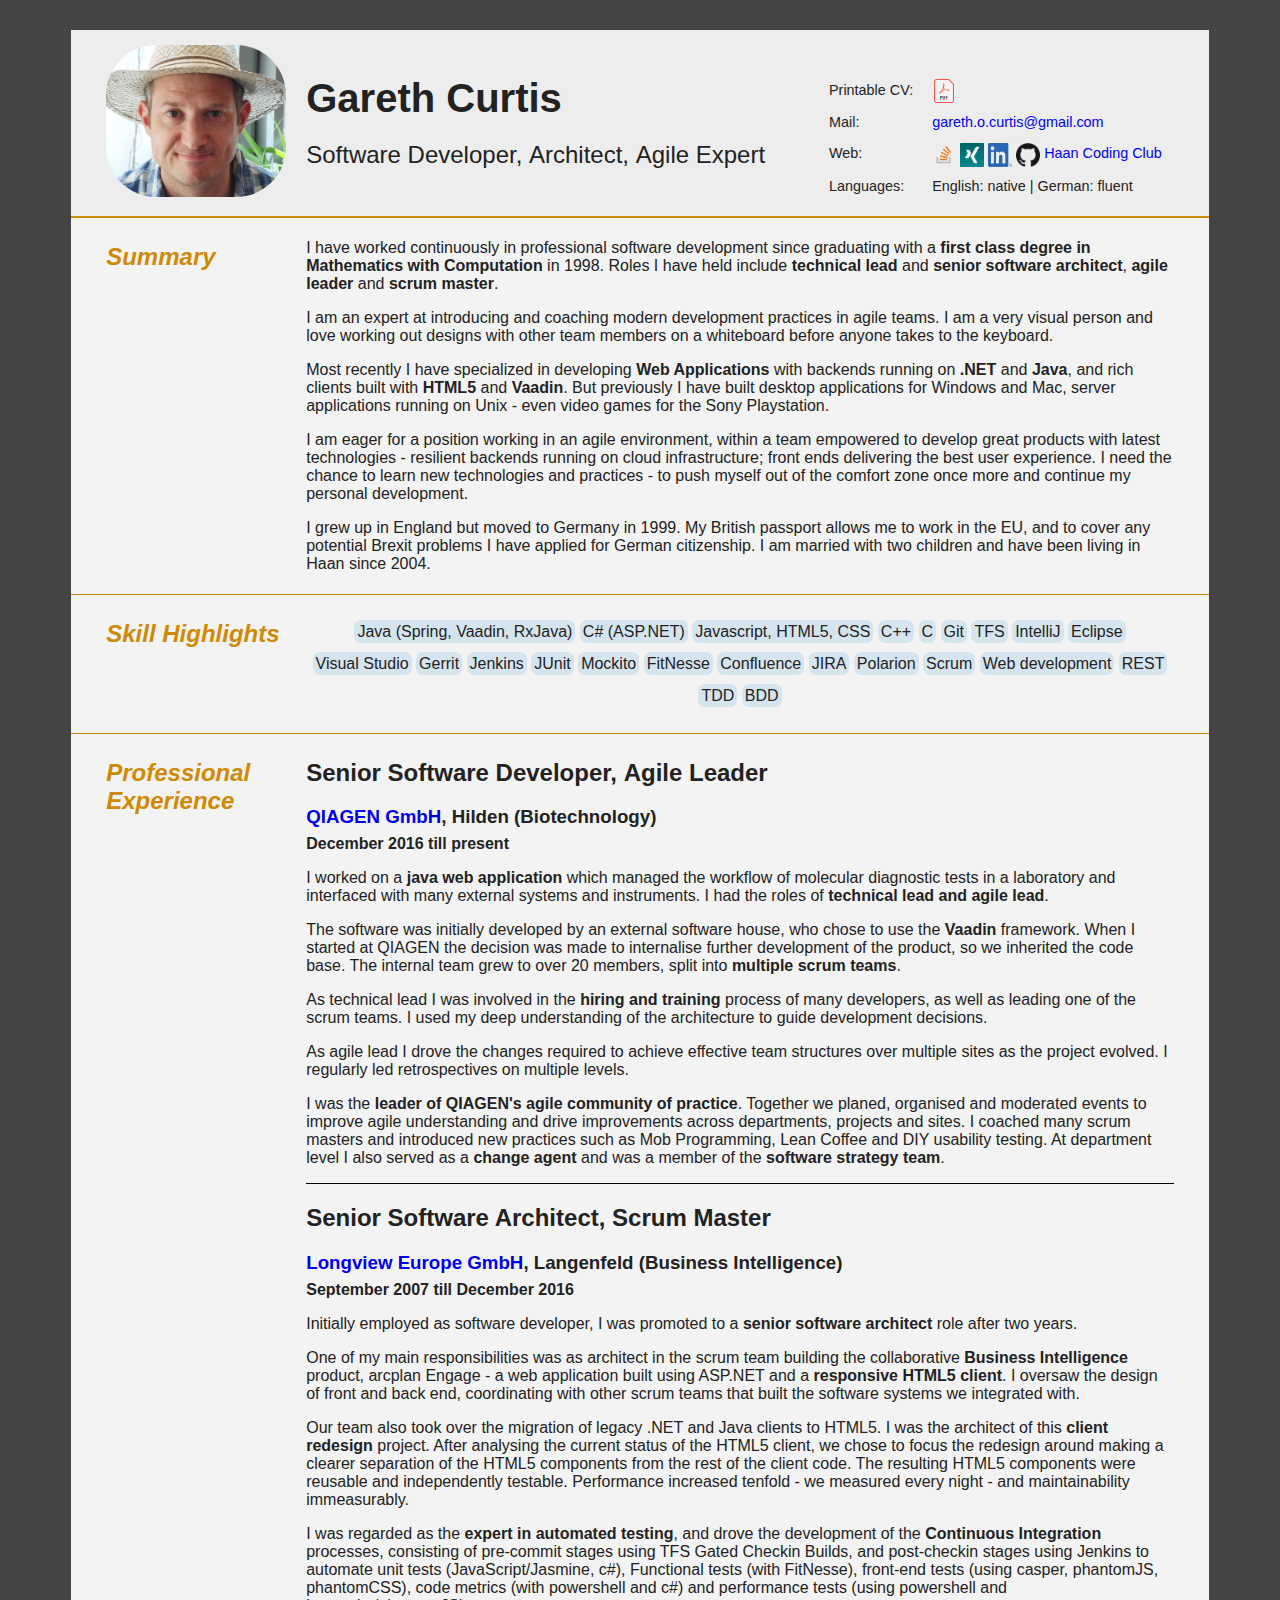
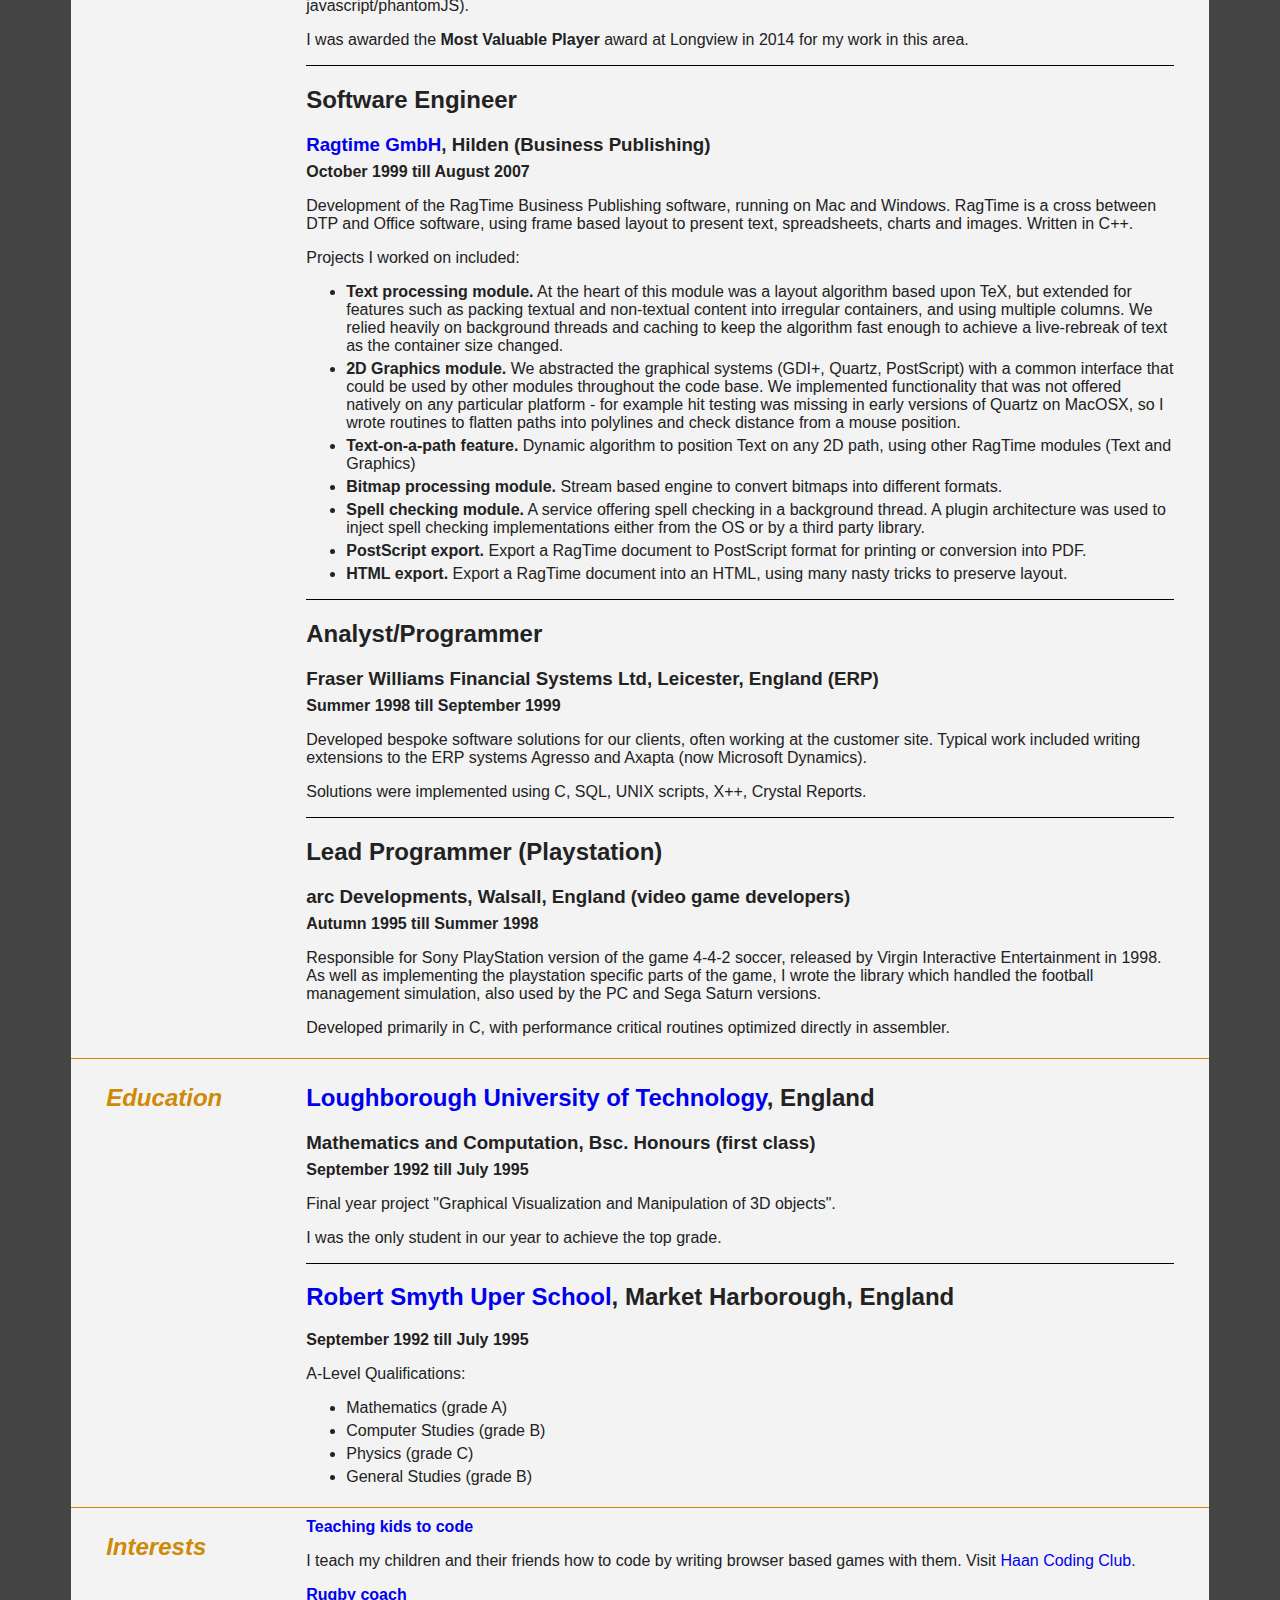
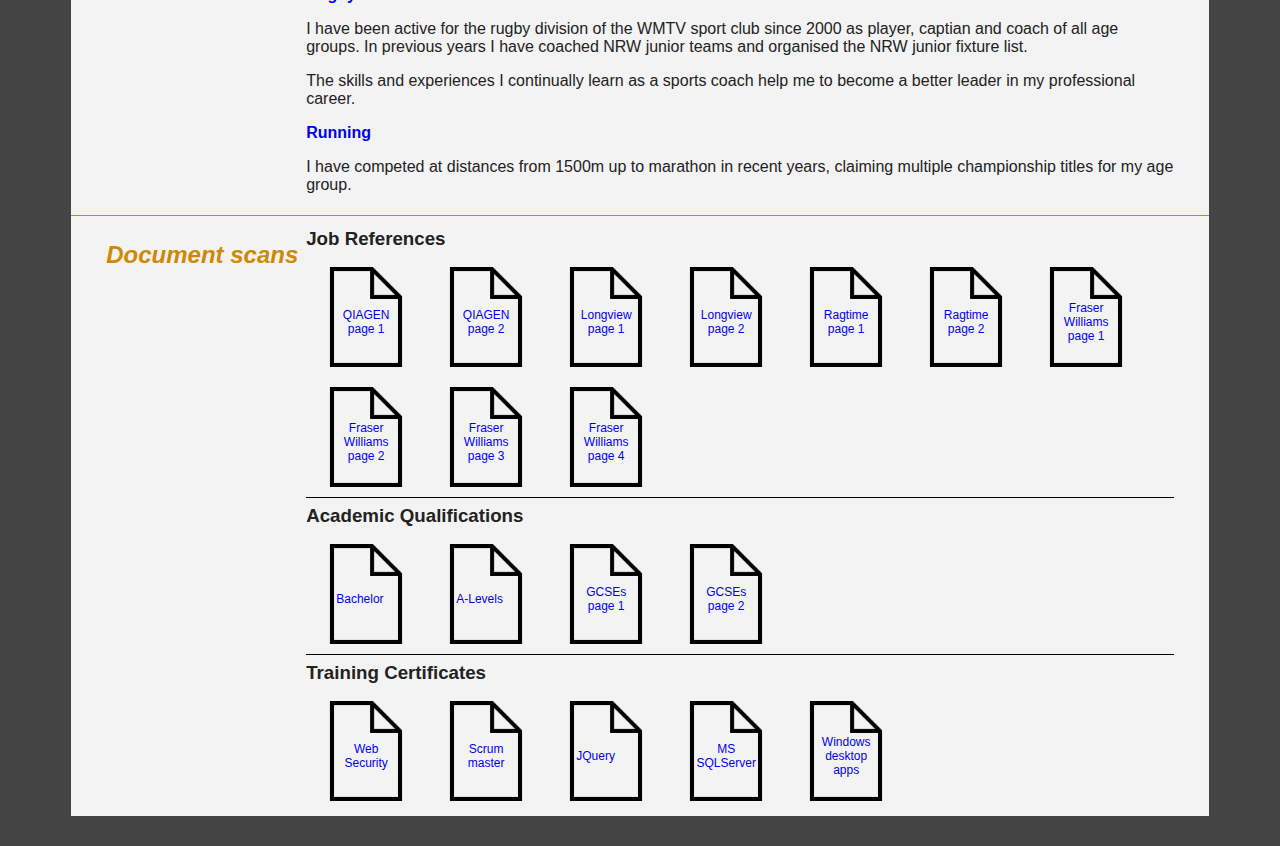
<file: index.html>
<!DOCTYPE html>
<html>
<head>
<title>Gareth Owen Curtis</title>

<meta name="viewport" content="width=device-width"/>
<meta charset="UTF-8"> 

<link type="text/css" rel="stylesheet" href="styleFlex.css">

</head>
<body>
<div id="cv" >
	<header id="headerContainer">
	
		<div id="photo">
			<img src="garethWithHatSquare.jpg" alt="Gareth Curtis" />
		</div>
		
		<div id="nameAndRole">
			<h1><span>Gareth Curtis<span/></h1>
			<h2>
				<span>Software Developer, </span>
				<span>Architect, </span>
				<span>Agile Expert</span>
			</h2>
		</div>

		<div id="contactDetails">
			<div class="contactKey screenOnly"><div>Printable CV:</div></div>
			<div class="contactValue screenOnly contactLinksForScreen">
				<a href="GarethOwenCurtis.pdf" target="_blank"><img class="externalSiteImage" src="PDF_file_icon.svg" alt="CV as PDF" /></a>
			</div>
			<div class="contactKey"><div>Mail:</div></div>
			<a class="contactValue" href="mailto:gareth.o.curtis@gmail.com" target="_blank">gareth.o.curtis@gmail.com</a>
			<div class="contactKey"><div class="webContactsKey">Web:</div></div> 
			<div class="contactValue contactLinksForScreen">
				<a href="https://stackoverflow.com/users/story/144486" target="_blank"><img class="externalSiteImage" src="so-icon.svg" alt="stackOverflow" /></a>
				<a href="https://www.xing.com/profile/Gareth_Curtis/web_profiles" target="_blank"><img class="externalSiteImage" src="XNG.png" alt="xing" /></a>
				<a href="https://www.linkedin.com/in/gareth-curtis-96735823/" target="_blank"><img class="externalSiteImage" src="LI-In-Bug.png" alt="linkedIn" /></a>
				<a href="https://github.com/garethowen" target="_blank"><img class="externalSiteImage" src="GitHub-Mark-120px-plus.png" alt="gitHub" /></a>
				<a href="http://haan-coding-club.de/responsiveCV/" target="_blank">Haan Coding Club</a>
			</div>
			<div class="contactValue contactValueForPrint">
				http://haan-coding-club.de/responsiveCV
			</div>
			<div class="contactKey"><div>Languages:</div></div>
			<div class="contactValue">
				<span>English: native</span> |
				<span>German: fluent</span>
			</div>
		</div>
	</header>
	
	<section class="sectionContainer">
		<div class="sectionTitle">
			<h2>Summary</h2>
			<!--a href="https://www.xing.com/profile/Gareth_Curtis/web_profiles" class="externalSiteLink"target="_blank">
			<img class="externalSiteImage" src="XNG.png" alt="xing" />
			</a>
			<img class="externalSiteImage" src="so-icon.svg" alt="stackOverflow" />
			<img class="externalSiteImage" src="LI-In-Bug.png" alt="linkedIn" />
			<img class="externalSiteImage" src="GitHub-Mark-120px-plus.png" alt="gitHub" /-->
		</div>
		<div class="sectionContent">
			<p>I have worked continuously in professional software development since graduating with a <strong>first class degree in Mathematics with Computation</strong> in 1998. Roles I have held include <strong>technical lead</strong> and <strong>senior software architect</strong>, <strong>agile leader</strong> and <strong>scrum master</strong>.</p>
			<p>I am an expert at introducing and coaching modern development practices in agile teams. I am a very visual person and love working out designs with other team members on a whiteboard before anyone takes to the keyboard.</p>
			<p>Most recently I have specialized in developing <strong>Web Applications</strong> with backends running on <strong>.NET</strong> and <strong>Java</strong>, and rich clients built with <strong>HTML5</strong> and <strong>Vaadin</strong>. But previously I have built desktop applications for Windows and Mac, server applications running on Unix - even video games for the Sony Playstation.</p>
			<p>I am eager for a position working in an agile environment, within a team empowered to develop great products with latest technologies - resilient backends running on cloud infrastructure; front ends delivering the best user experience. I need the chance to learn new technologies and practices - to push myself out of the comfort zone once more and continue my personal development.</p>
			<p>I grew up in England but moved to Germany in 1999. My British passport allows me to work in the EU, and to cover any potential Brexit problems I have applied for German citizenship. I am married with two children and have been living in Haan since 2004.</p>
		</div>
	</section>
	
	<section class="sectionContainer">
	
		<div class="sectionTitle">
			<h2>Skill Highlights</h2>
		</div>
		<div class="sectionContent skillslist">
			<ul>
				<li><span>Java (Spring, Vaadin, RxJava)</span></li>
				<li><span>C# (ASP.NET)</span></li>
				<li><span>Javascript, HTML5, CSS</span></li>
				<li>C++</li>
				<li>C</li>
				<li>Git</li>
				<li>TFS</li>
				<li>IntelliJ</li>
				<li>Eclipse</li>
				<li><span>Visual Studio</span></li>
				<li>Gerrit</li>
				<li>Jenkins</li>
				<li>JUnit</li>
				<li>Mockito</li>
				<li>FitNesse</li>
				<li>Confluence</li>
				<li>JIRA</li>
				<li>Polarion</li>
				<li>Scrum</li>
				<li><span>Web development</span></li>
				<li>REST</li>
				<li>TDD</li>
				<li>BDD</li>
			</ul
		</div>
	</section>
	
	<section class="sectionContainer">
		<div class="sectionTitle">
			<h2>Professional Experience</h2>
		</div>
		<div class="sectionContent">
			<article>
				<h2>
					<span>Senior Software Developer, </span>
					<span>Agile Leader</span>
				</h2>
				<h3><a href="https://www.qiagen.com/" target="_black">QIAGEN GmbH</a>, Hilden (Biotechnology)</h3>
				<h4>December 2016 till present</h4>
				<p>I worked on a <strong>java web application</strong> which managed the workflow of molecular diagnostic tests in a laboratory and interfaced with many external systems and instruments. I had the roles of <strong>technical lead<strong> and </strong>agile lead</strong>.</p>
				<p>The software was initially developed by an external software house, who chose to use the <strong>Vaadin</strong> framework. When I started at QIAGEN the decision was made to internalise further development of the product, so we inherited the code base. The internal team grew to over 20 members, split into <strong>multiple scrum teams</strong>.</p>
				<p>As technical lead I was involved in the <strong>hiring and training</strong> process of many developers, as well as leading one of the scrum teams. I used my deep understanding of the architecture to guide development decisions.</p>
				<p>As agile lead I drove the changes required to achieve effective team structures over multiple sites as the project evolved. I regularly led retrospectives on multiple levels.</p>
				<p>I was the <strong>leader of QIAGEN's agile community of practice</strong>. Together we planed, organised and moderated events to improve agile understanding and drive improvements across departments, projects and sites. I coached many scrum masters and introduced new practices such as Mob Programming, Lean Coffee and DIY usability testing. At department level I also served as a <strong>change agent</strong> and was a member of the <strong>software strategy team</strong>.</p>
			</article>
			<article>
				<h2>
					<span>Senior Software Architect, </span>
					<span>Scrum Master</span>
				</h2>
				<h3><a href="https://www.longview.com/" target="_blank">Longview Europe GmbH</a>, Langenfeld (Business Intelligence)</h3>
				<h4>September 2007 till December 2016</h4>
				<p>Initially employed as software developer, I was promoted to a <strong>senior software architect</strong> role after two years. 
				</p>
				<p>One of my main responsibilities was as architect in the scrum team building the collaborative <strong>Business Intelligence</strong> product, arcplan Engage - a web application built using ASP.NET and a <strong>responsive HTML5 client</strong>. I oversaw the design of front and back end, coordinating with other scrum teams that built the software systems we integrated with.</p>
				<p>
				<p>Our team also took over the migration of legacy .NET and Java clients to HTML5. I was the architect of this <strong>client redesign</strong> project. After analysing the current status of the HTML5 client, we chose to focus the redesign around making a clearer separation of the HTML5 components from the rest of the client code. The resulting HTML5 components were reusable and independently testable. Performance increased tenfold - we measured every night - and maintainability immeasurably.</p>
				I was regarded as the <strong>expert in automated testing</strong>, and drove the development of the <strong>Continuous Integration</strong> processes, consisting of pre-commit stages using TFS Gated Checkin Builds, and post-checkin stages using Jenkins to automate unit tests (JavaScript/Jasmine, c#), Functional tests (with FitNesse), front-end tests (using casper, phantomJS, phantomCSS), code metrics (with powershell and c#) and performance tests (using powershell and javascript/phantomJS).</p>
				<p>
				I was awarded the <strong>Most Valuable Player</strong> award at Longview in 2014 for my work in this area.</p>
			</article>
			<article>
				<h2>
					<span>Software Engineer</span>
				</h2>
				<h3><a href="http://www.ragtime.de/start.html" target="_blank">Ragtime GmbH</a>, Hilden (Business Publishing)</h3>
				<h4>October 1999 till August 2007</h4>
				<p>
				Development of the RagTime Business Publishing software, running on Mac and Windows. RagTime is a cross between DTP and Office software, using frame based layout to present text, spreadsheets, charts and images. Written in C++.</p>
				<p>
					Projects I worked on included:
				</p>
				<ul>
					<li><strong>Text processing module.</strong> At the heart of this module was a layout algorithm based upon TeX, but extended for features such as packing textual and non-textual content into irregular containers, and using multiple columns. We relied heavily on background threads and caching to keep the algorithm fast enough to achieve a live-rebreak of text as the container size changed.</li>
					<li><strong>2D Graphics module.</strong> We abstracted the graphical systems (GDI+, Quartz, PostScript) with a common interface that could be used by other modules throughout the code base. We implemented functionality that was not offered natively on any particular platform - for example hit testing was missing in early versions of Quartz on MacOSX, so I wrote routines to flatten paths into polylines and check distance from a mouse position.</li>
					<li><strong>Text-on-a-path feature.</strong> Dynamic algorithm to position Text on any 2D path, using other RagTime modules (Text and Graphics)</li>
					<li><strong>Bitmap processing module.</strong> Stream based engine to convert bitmaps into different formats.</li>
					<li><strong>Spell checking module.</strong> A service offering spell checking in a background thread. A plugin architecture was used to inject spell checking implementations either from the OS or by a third party library.</li>
					<li><strong>PostScript export.</strong> Export a RagTime document to PostScript format for printing or conversion into PDF.</li>
					<li><strong>HTML export.</strong> Export a RagTime document into an HTML, using many nasty tricks to preserve layout.</li>
				</ul>				
			</article>
			<article>
				<h2>
					<span>Analyst/Programmer</span>
				</h2>
				<h3>Fraser Williams Financial Systems Ltd, Leicester, England (ERP)</h3>
				<h4>Summer 1998 till September 1999</h4>
				<p>Developed bespoke software solutions for our clients, often working at the customer site. Typical work included writing extensions to the ERP systems Agresso and Axapta (now Microsoft Dynamics).</p>
				<p>Solutions were implemented using C, SQL, UNIX scripts, X++, Crystal Reports.</p>
			</article>
			<article>
				<h2>
					<span>Lead Programmer (Playstation)</span>
				</h2>
				<h3>arc Developments, Walsall, England (video game developers)</h3>
				<h4>Autumn 1995 till Summer 1998</h4>
				<p>Responsible for Sony PlayStation version of the game 4-4-2 soccer, released by Virgin Interactive Entertainment in 1998. As well as implementing the playstation specific parts of the game, I wrote the library which handled the football management simulation, also used by the PC and Sega Saturn versions.
				</p>
				<p>Developed primarily in C, with performance critical routines optimized directly in assembler.</p>
			</article>
		</div>
	</section>
	
	<section class="sectionContainer">
		<div class="sectionTitle">
			<h2>Education</h2>
		</div>
		<div class="sectionContent">
			<article>
				<h2><a href="https://www.lboro.ac.uk/" target="_blank">Loughborough University of Technology</a>, England</h2>
				<h3>Mathematics and Computation, Bsc. Honours (first class)</h3>
				<h4>September 1992 till July 1995</h4>
				<p>Final year project "Graphical Visualization and Manipulation of 3D objects".</p>
				<p>I was the only student in our year to achieve the top grade. 
				</p>
			</article>
			<article>
				<h2><a href="https://www.robertsmyth.tgacademy.org.uk/" target="_blank">Robert Smyth Uper School</a>, Market Harborough, England</h2>
				<h4>September 1992 till July 1995</h4>
				<p>A-Level Qualifications:</p>
				<ul>
					<li>Mathematics (grade A)</li>
					<li>Computer Studies (grade B)</li>
					<li>Physics (grade C)</li>
					<li>General Studies (grade B)</li>
				</ul>
				
			</article>
		</div>
	</section>
	
	<section class="sectionContainer">
		<div class="sectionTitle">
			<h2>Interests</h2>
		</div>
		<div class="sectionContent">
			<article>

					<h4><a href="http://haan-coding-club.de" target="_blank">Teaching kids to code</a></h4>
					<p>I teach my children and their friends how to code by writing browser based games with them. Visit <a href="http://haan-coding-club.de" target="_blank">Haan Coding Club</a>.</p>

					<h4><a href="https://www.wmtv.de/live/Sportabteilungen/rugby.aspx" target="_blank">Rugby coach</a></h4>
					<p>I have been active for the rugby division of the WMTV sport club since 2000 as player, captian and coach of all age groups. In previous years I have coached NRW junior teams and organised the NRW junior fixture list. </p>
					<p>The skills and experiences I continually learn as a sports coach help me to become a better leader in my professional career.</p>

					<h4><a href="https://www.leichtathletik-datenbank.de/vereine/deutscher-leichtathletik-verband/westdeutschland/leichtathletik-verband-nordrhein/nordrhein/bergisches-land/tsv-aufderhohe-solingen/athleten/441325-gareth-curtis" target="_blank">Running</a></h4>
					<p>I have competed at distances from 1500m up to marathon in recent years, claiming multiple championship titles for my age group.</p>

			</article>
		</div>
	</section>
	
	<section id="documentScansSection" class="sectionContainer">
		<div class="sectionTitle">
			<h2>Document scans</h2>
		</div>
		<div class="sectionContent">
			<article>
				<h3>Job References</h3>
				<div class="referenceContainer">
					<div class="reference"><a href="documentScans/jobReferences/QIAGEN1.jpg" target="_blank">QIAGEN page 1</a></div>
					<div class="reference"><a href="documentScans/jobReferences/QIAGEN2.jpg" target="_blank">QIAGEN page 2</a></div>
					<div class="reference"><a href="documentScans/jobReferences/longview1.jpg" target="_blank">Longview page 1</a></div>
					<div class="reference"><a href="documentScans/jobReferences/longview2.jpg" target="_blank">Longview page 2</a></div>
					<div class="reference"><a href="documentScans/jobReferences/ragtime1.jpg" target="_blank">Ragtime page 1</a></div>
					<div class="reference"><a href="documentScans/jobReferences/ragtime2.jpg" target="_blank">Ragtime page 2</a></div>
					<div class="reference"><a href="documentScans/jobReferences/fraserWilliams1.jpg" target="_blank">Fraser Williams page 1</a></div>
					<div class="reference"><a href="documentScans/jobReferences/fraserWilliams2.jpg" target="_blank">Fraser Williams page 2</a></div>
					<div class="reference"><a href="documentScans/jobReferences/fraserWilliams3.jpg" target="_blank">Fraser Williams page 3</a></div>
					<div class="reference"><a href="documentScans/jobReferences/fraserWilliams4.jpg" target="_blank">Fraser Williams page 4</a></div>
				</div>
			</article>
			<article>
				<h3>Academic Qualifications</h3>
				<div class="referenceContainer">
					<div class="reference"><a href="documentScans/qualifications/bachelor.jpg" target="_blank">Bachelor</a></div>
					<div class="reference"><a href="documentScans/qualifications/alevels.jpg" target="_blank">A-Levels</a></div>
					<div class="reference"><a href="documentScans/qualifications/GCSE1.jpg" target="_blank">GCSEs page 1</a></div>
					<div class="reference"><a href="documentScans/qualifications/GCSE2.jpg" target="_blank">GCSEs page 2</a></div>
				</div>
			</article>
						<article>
				<h3>Training Certificates</h3>
				<div class="referenceContainer">
					<div class="reference"><a href="documentScans/trainingCertificates/SecurityTraining.jpg" target="_blank">Web Security</a></div>
					<div class="reference"><a href="documentScans/trainingCertificates/scrumMasterTraining.jpg" target="_blank">Scrum master</a></div>
					<div class="reference"><a href="documentScans/trainingCertificates/JQueryTraining.jpg" target="_blank">JQuery</a></div>
					<div class="reference"><a href="documentScans/trainingCertificates/SQLServerTraining.jpg" target="_blank">MS SQLServer</a></div>
					<div class="reference"><a href="documentScans/trainingCertificates/WPFTraining.jpg" target="_blank">Windows desktop apps</a></div>

				</div>
			</article>
		</div>
	</section>
	
</div>
</body>
</html>
</file>
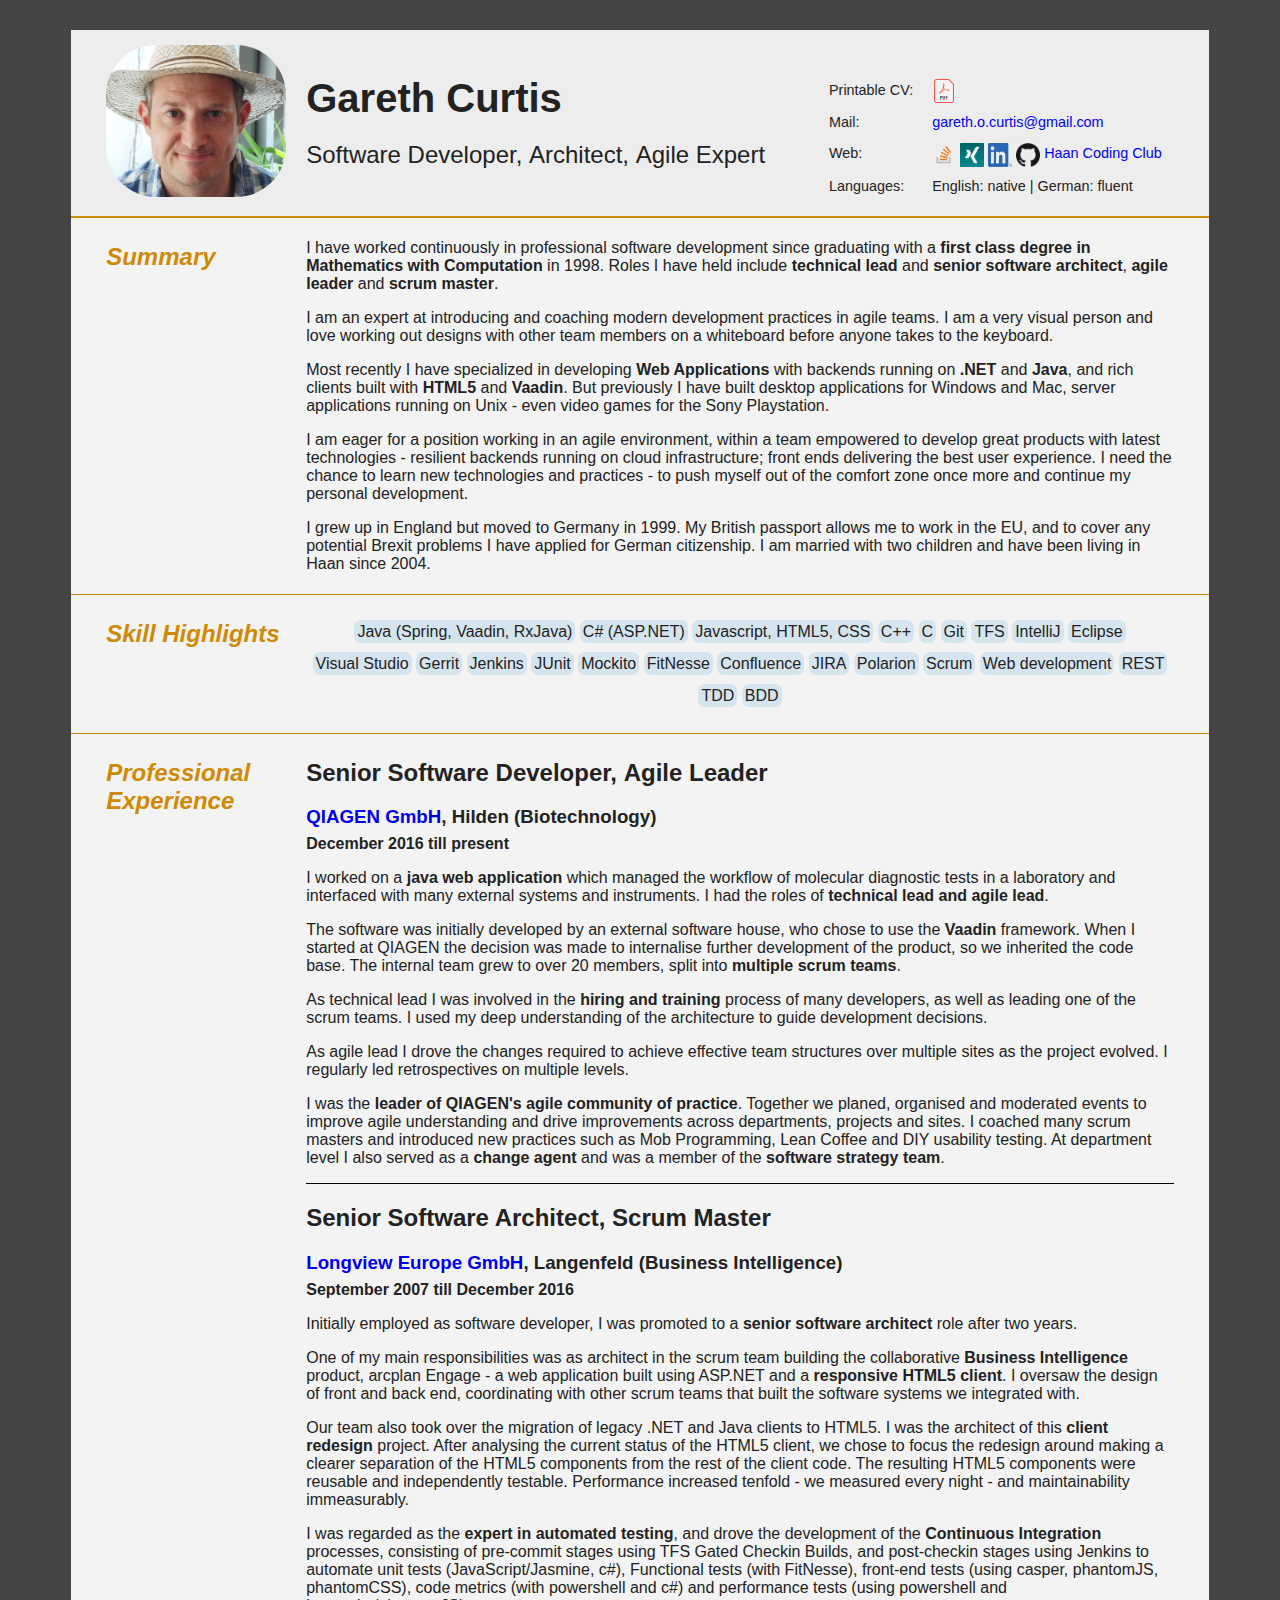
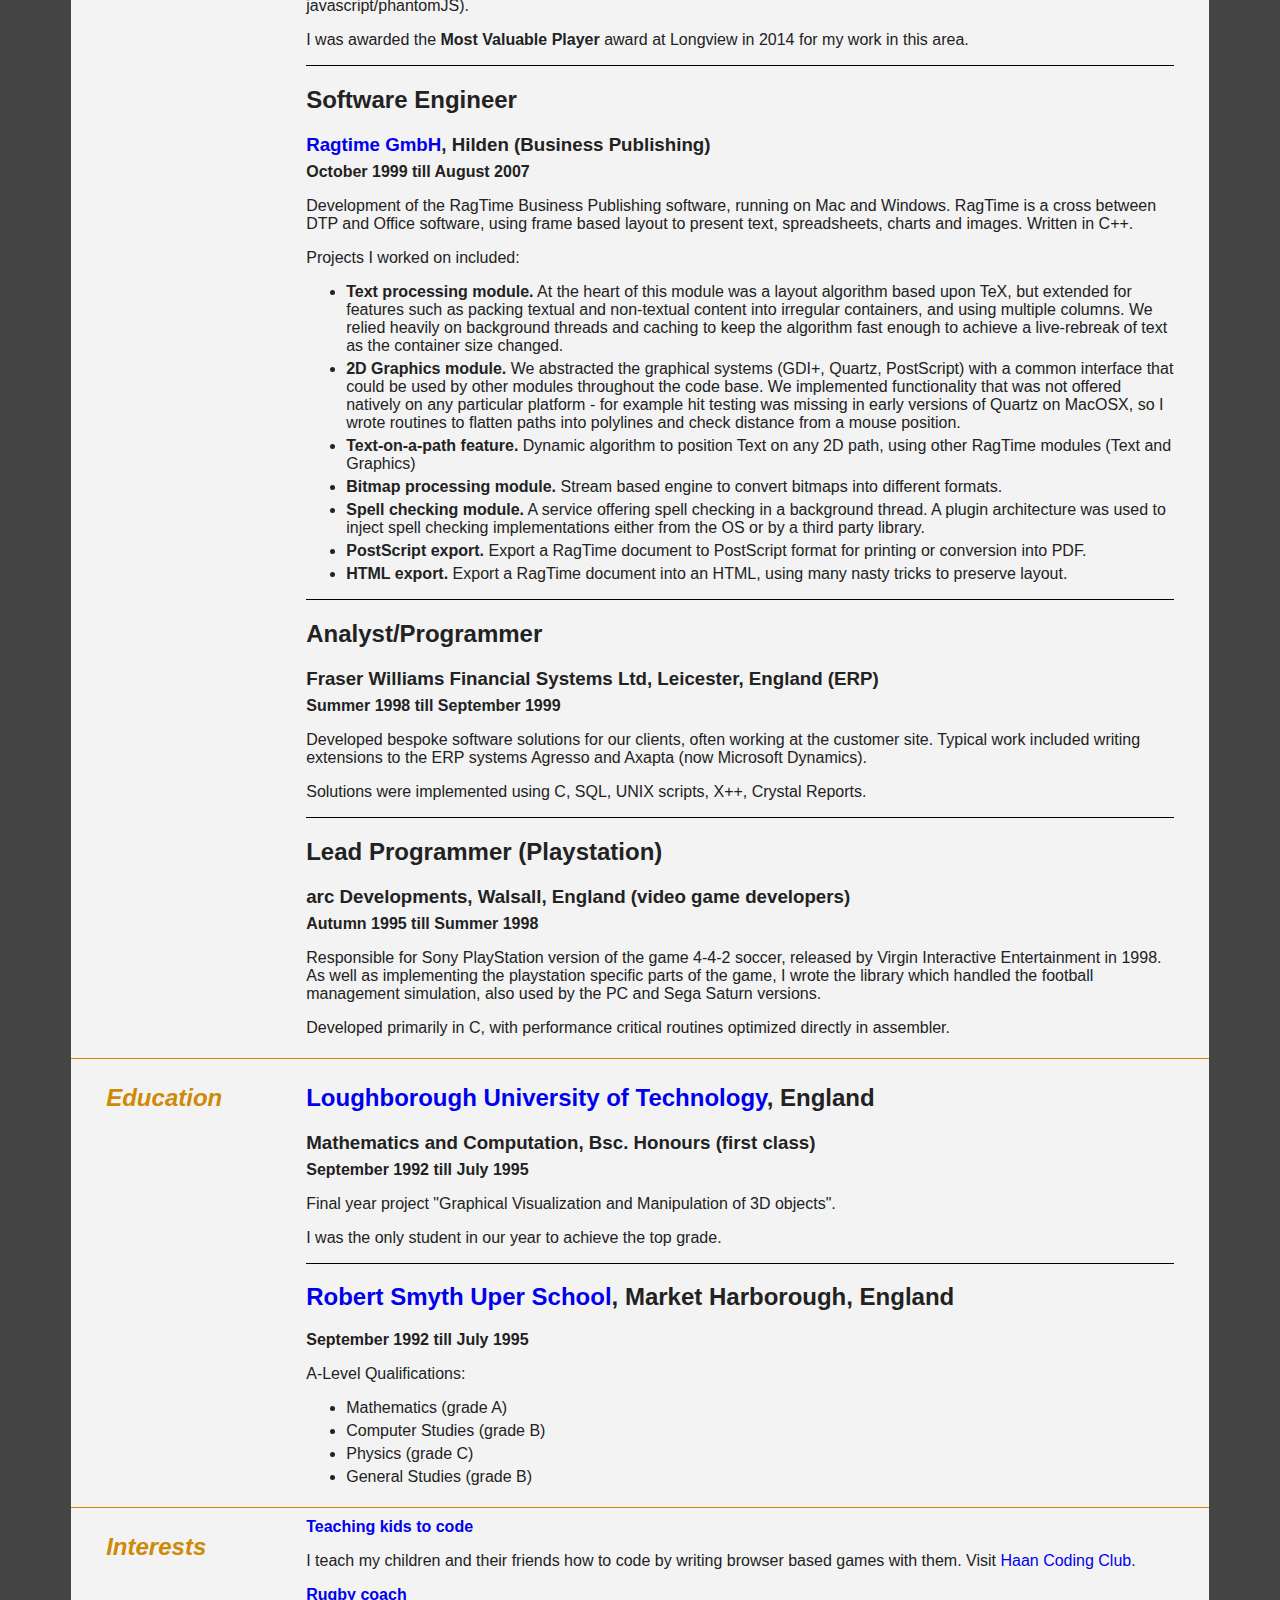
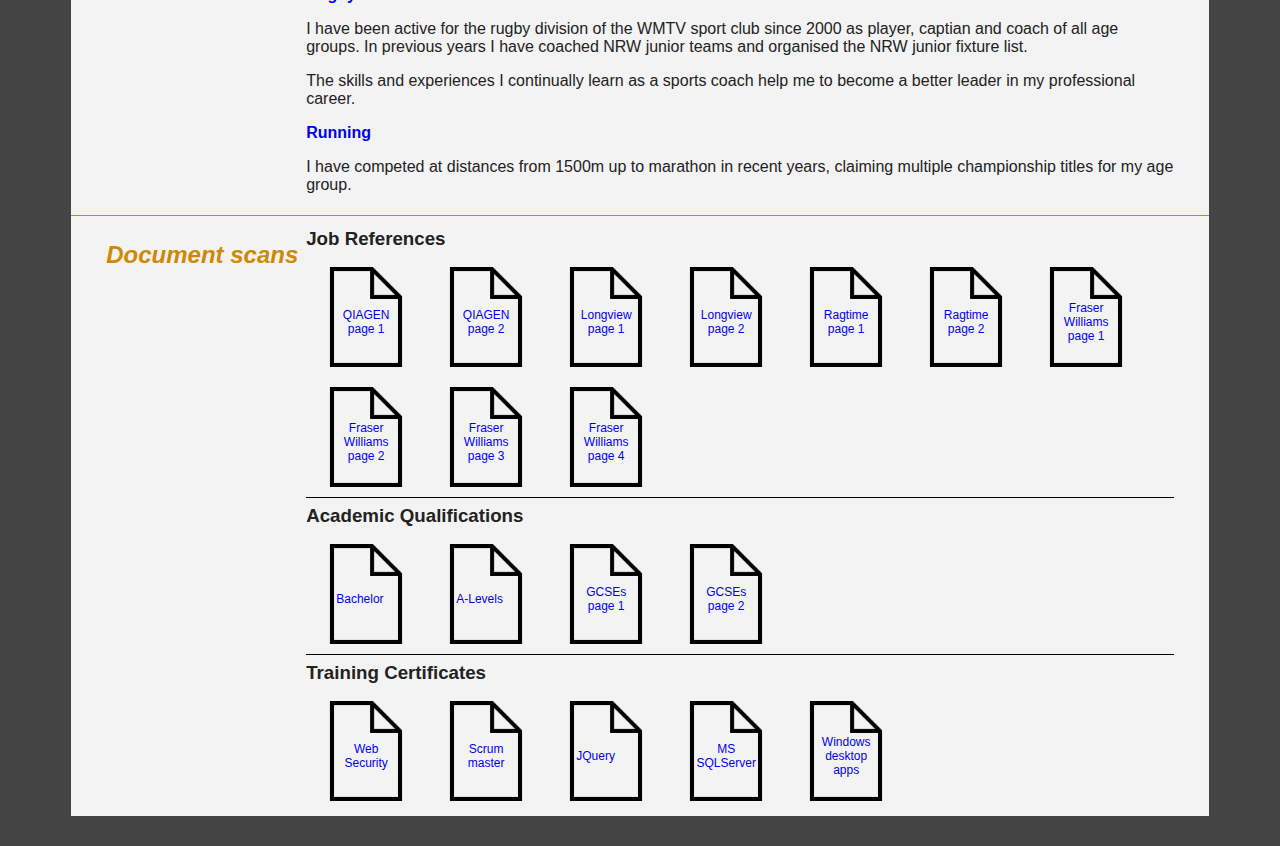
<file: indexEnglish.html>
<!DOCTYPE html>
<html>
<head>
<title>Gareth Owen Curtis</title>

<meta name="viewport" content="width=device-width"/>
<meta charset="UTF-8">

<link type="text/css" rel="stylesheet" href="styleFlex.css">

</head>
<body>
<div id="cv" >
	<header id="headerContainer">

		<div id="photo">
			<img src="garethWithHatSquare.jpg" alt="Gareth Curtis" />
		</div>

		<div id="nameAndRole">
			<h1><span>Gareth Curtis<span/></h1>
			<h2>
				<span>Software Developer, </span>
				<span>Architect, </span>
				<span>Agile Expert</span>
			</h2>
		</div>

		<div id="contactDetails">
			<div class="contactKey screenOnly"><div>Printable CV:</div></div>
			<div class="contactValue screenOnly contactLinksForScreen">
				<a href="GarethOwenCurtis.pdf" target="_blank"><img class="externalSiteImage" src="PDF_file_icon.svg" alt="CV as PDF" /></a>
			</div>
			<div class="contactKey"><div>Mail:</div></div>
			<a class="contactValue" href="mailto:gareth.o.curtis@gmail.com" target="_blank">gareth.o.curtis@gmail.com</a>
			<div class="contactKey"><div class="webContactsKey">Web:</div></div>
			<div class="contactValue contactLinksForScreen">
				<a href="https://stackoverflow.com/users/story/144486" target="_blank"><img class="externalSiteImage" src="so-icon.svg" alt="stackOverflow" /></a>
				<a href="https://www.xing.com/profile/Gareth_Curtis/web_profiles" target="_blank"><img class="externalSiteImage" src="XNG.png" alt="xing" /></a>
				<a href="https://www.linkedin.com/in/gareth-curtis-96735823/" target="_blank"><img class="externalSiteImage" src="LI-In-Bug.png" alt="linkedIn" /></a>
				<a href="https://github.com/garethowen" target="_blank"><img class="externalSiteImage" src="GitHub-Mark-120px-plus.png" alt="gitHub" /></a>
				<a href="http://haan-coding-club.de/responsiveCV/" target="_blank">Haan Coding Club</a>
			</div>
			<div class="contactValue contactValueForPrint">
				http://haan-coding-club.de/responsiveCV
			</div>
			<div class="contactKey"><div>Languages:</div></div>
			<div class="contactValue">
				<span>English: native</span> |
				<span>German: fluent</span>
			</div>
		</div>
	</header>

	<section class="sectionContainer">
		<div class="sectionTitle">
			<h2>Summary</h2>
		</div>
		<div class="sectionContent">
			<p>I have worked continuously in professional software development since graduating with a <strong>first class degree in Mathematics with Computation</strong> in 1998. Roles I have held include <strong>technical lead</strong> and <strong>senior software architect</strong>, <strong>agile leader</strong> and <strong>scrum master</strong>.</p>
			<p>I am an expert at introducing and coaching modern development practices in agile teams. I am a very visual person and love working out designs with other team members on a whiteboard before anyone takes to the keyboard.</p>
			<p>Most recently I have specialized in developing <strong>Web Applications</strong> with backends running on <strong>.NET</strong> and <strong>Java</strong>, and rich clients built with <strong>HTML5</strong> and <strong>Vaadin</strong>. But previously I have built desktop applications for Windows and Mac, server applications running on Unix - even video games for the Sony Playstation.</p>
			<p>I am eager for a position working in an agile environment, within a team empowered to develop great products with latest technologies - resilient backends running on cloud infrastructure; front ends delivering the best user experience. I need the chance to learn new technologies and practices - to push myself out of the comfort zone once more and continue my personal development.</p>
			<p>I grew up in England but moved to Germany in 1999. My British passport allows me to work in the EU, and to cover any potential Brexit problems I have applied for German citizenship. I am married with two children and have been living in Haan since 2004.</p>
		</div>
	</section>

	<section class="sectionContainer">

		<div class="sectionTitle">
			<h2>Skill Highlights</h2>
		</div>
		<div class="sectionContent skillslist">
			<ul>
				<li><span>Java (Spring, Vaadin, RxJava)</span></li>
				<li><span>C# (ASP.NET)</span></li>
				<li><span>Javascript, HTML5, CSS</span></li>
				<li>C++</li>
				<li>C</li>
				<li>Git</li>
				<li>TFS</li>
				<li>IntelliJ</li>
				<li>Eclipse</li>
				<li><span>Visual Studio</span></li>
				<li>Gerrit</li>
				<li>Jenkins</li>
				<li>JUnit</li>
				<li>Mockito</li>
				<li>FitNesse</li>
				<li>Confluence</li>
				<li>JIRA</li>
				<li>Polarion</li>
				<li>Scrum</li>
				<li><span>Web development</span></li>
				<li>REST</li>
				<li>TDD</li>
				<li>BDD</li>
			</ul
		</div>
	</section>

	<section class="sectionContainer">
		<div class="sectionTitle">
			<h2>Professional Experience</h2>
		</div>
		<div class="sectionContent">
			<article>
				<h2>
					<span>Senior Software Developer, </span>
					<span>Agile Leader</span>
				</h2>
				<h3><a href="https://www.qiagen.com/" target="_black">QIAGEN GmbH</a>, Hilden (Biotechnology)</h3>
				<h4>December 2016 till present</h4>
				<p>I worked on a <strong>java web application</strong> which managed the workflow of molecular diagnostic tests in a laboratory and interfaced with many external systems and instruments. I had the roles of <strong>technical lead<strong> and </strong>agile lead</strong>.</p>
				<p>The software was initially developed by an external software house, who chose to use the <strong>Vaadin</strong> framework. When I started at QIAGEN the decision was made to internalise further development of the product, so we inherited the code base. The internal team grew to over 20 members, split into <strong>multiple scrum teams</strong>.</p>
				<p>As technical lead I was involved in the <strong>hiring and training</strong> process of many developers, as well as leading one of the scrum teams. I used my deep understanding of the architecture to guide development decisions.</p>
				<p>As agile lead I drove the changes required to achieve effective team structures over multiple sites as the project evolved. I regularly led retrospectives on multiple levels.</p>
				<p>I was the <strong>leader of QIAGEN's agile community of practice</strong>. Together we planed, organised and moderated events to improve agile understanding and drive improvements across departments, projects and sites. I coached many scrum masters and introduced new practices such as Mob Programming, Lean Coffee and DIY usability testing. At department level I also served as a <strong>change agent</strong> and was a member of the <strong>software strategy team</strong>.</p>
			</article>
			<article>
				<h2>
					<span>Senior Software Architect, </span>
					<span>Scrum Master</span>
				</h2>
				<h3><a href="https://www.longview.com/" target="_blank">Longview Europe GmbH</a>, Langenfeld (Business Intelligence)</h3>
				<h4>September 2007 till December 2016</h4>
				<p>Initially employed as software developer, I was promoted to a <strong>senior software architect</strong> role after two years.
				</p>
				<p>One of my main responsibilities was as architect in the scrum team building the collaborative <strong>Business Intelligence</strong> product, arcplan Engage - a web application built using ASP.NET and a <strong>responsive HTML5 client</strong>. I oversaw the design of front and back end, coordinating with other scrum teams that built the software systems we integrated with.</p>
				<p>
				<p>Our team also took over the migration of legacy .NET and Java clients to HTML5. I was the architect of this <strong>client redesign</strong> project. After analysing the current status of the HTML5 client, we chose to focus the redesign around making a clearer separation of the HTML5 components from the rest of the client code. The resulting HTML5 components were reusable and independently testable. Performance increased tenfold - we measured every night - and maintainability immeasurably.</p>
				I was regarded as the <strong>expert in automated testing</strong>, and drove the development of the <strong>Continuous Integration</strong> processes, consisting of pre-commit stages using TFS Gated Checkin Builds, and post-checkin stages using Jenkins to automate unit tests (JavaScript/Jasmine, c#), Functional tests (with FitNesse), front-end tests (using casper, phantomJS, phantomCSS), code metrics (with powershell and c#) and performance tests (using powershell and javascript/phantomJS).</p>
				<p>
				I was awarded the <strong>Most Valuable Player</strong> award at Longview in 2014 for my work in this area.</p>
			</article>
			<article>
				<h2>
					<span>Software Engineer</span>
				</h2>
				<h3><a href="http://www.ragtime.de/start.html" target="_blank">Ragtime GmbH</a>, Hilden (Business Publishing)</h3>
				<h4>October 1999 till August 2007</h4>
				<p>
				Development of the RagTime Business Publishing software, running on Mac and Windows. RagTime is a cross between DTP and Office software, using frame based layout to present text, spreadsheets, charts and images. Written in C++.</p>
				<p>
					Projects I worked on included:
				</p>
				<ul>
					<li><strong>Text processing module.</strong> At the heart of this module was a layout algorithm based upon TeX, but extended for features such as packing textual and non-textual content into irregular containers, and using multiple columns. We relied heavily on background threads and caching to keep the algorithm fast enough to achieve a live-rebreak of text as the container size changed.</li>
					<li><strong>2D Graphics module.</strong> We abstracted the graphical systems (GDI+, Quartz, PostScript) with a common interface that could be used by other modules throughout the code base. We implemented functionality that was not offered natively on any particular platform - for example hit testing was missing in early versions of Quartz on MacOSX, so I wrote routines to flatten paths into polylines and check distance from a mouse position.</li>
					<li><strong>Text-on-a-path feature.</strong> Dynamic algorithm to position Text on any 2D path, using other RagTime modules (Text and Graphics)</li>
					<li><strong>Bitmap processing module.</strong> Stream based engine to convert bitmaps into different formats.</li>
					<li><strong>Spell checking module.</strong> A service offering spell checking in a background thread. A plugin architecture was used to inject spell checking implementations either from the OS or by a third party library.</li>
					<li><strong>PostScript export.</strong> Export a RagTime document to PostScript format for printing or conversion into PDF.</li>
					<li><strong>HTML export.</strong> Export a RagTime document into an HTML, using many nasty tricks to preserve layout.</li>
				</ul>
			</article>
			<article>
				<h2>
					<span>Analyst/Programmer</span>
				</h2>
				<h3>Fraser Williams Financial Systems Ltd, Leicester, England (ERP)</h3>
				<h4>Summer 1998 till September 1999</h4>
				<p>Developed bespoke software solutions for our clients, often working at the customer site. Typical work included writing extensions to the ERP systems Agresso and Axapta (now Microsoft Dynamics).</p>
				<p>Solutions were implemented using C, SQL, UNIX scripts, X++, Crystal Reports.</p>
			</article>
			<article>
				<h2>
					<span>Lead Programmer (Playstation)</span>
				</h2>
				<h3>arc Developments, Walsall, England (video game developers)</h3>
				<h4>Autumn 1995 till Summer 1998</h4>
				<p>Responsible for Sony PlayStation version of the game 4-4-2 soccer, released by Virgin Interactive Entertainment in 1998. As well as implementing the playstation specific parts of the game, I wrote the library which handled the football management simulation, also used by the PC and Sega Saturn versions.
				</p>
				<p>Developed primarily in C, with performance critical routines optimized directly in assembler.</p>
			</article>
		</div>
	</section>

	<section class="sectionContainer">
		<div class="sectionTitle">
			<h2>Education</h2>
		</div>
		<div class="sectionContent">
			<article>
				<h2><a href="https://www.lboro.ac.uk/" target="_blank">Loughborough University of Technology</a>, England</h2>
				<h3>Mathematics and Computation, Bsc. Honours (first class)</h3>
				<h4>September 1992 till July 1995</h4>
				<p>Final year project "Graphical Visualization and Manipulation of 3D objects".</p>
				<p>I was the only student in our year to achieve the top grade.
				</p>
			</article>
			<article>
				<h2><a href="https://www.robertsmyth.tgacademy.org.uk/" target="_blank">Robert Smyth Uper School</a>, Market Harborough, England</h2>
				<h4>September 1992 till July 1995</h4>
				<p>A-Level Qualifications:</p>
				<ul>
					<li>Mathematics (grade A)</li>
					<li>Computer Studies (grade B)</li>
					<li>Physics (grade C)</li>
					<li>General Studies (grade B)</li>
				</ul>

			</article>
		</div>
	</section>

	<section class="sectionContainer">
		<div class="sectionTitle">
			<h2>Interests</h2>
		</div>
		<div class="sectionContent">
			<article>

					<h4><a href="http://haan-coding-club.de" target="_blank">Teaching kids to code</a></h4>
					<p>I teach my children and their friends how to code by writing browser based games with them. Visit <a href="http://haan-coding-club.de" target="_blank">Haan Coding Club</a>.</p>

					<h4><a href="https://www.wmtv.de/live/Sportabteilungen/rugby.aspx" target="_blank">Rugby coach</a></h4>
					<p>I have been active for the rugby division of the WMTV sport club since 2000 as player, captian and coach of all age groups. In previous years I have coached NRW junior teams and organised the NRW junior fixture list. </p>
					<p>The skills and experiences I continually learn as a sports coach help me to become a better leader in my professional career.</p>

					<h4><a href="https://www.leichtathletik-datenbank.de/vereine/deutscher-leichtathletik-verband/westdeutschland/leichtathletik-verband-nordrhein/nordrhein/bergisches-land/tsv-aufderhohe-solingen/athleten/441325-gareth-curtis" target="_blank">Running</a></h4>
					<p>I have competed at distances from 1500m up to marathon in recent years, claiming multiple championship titles for my age group.</p>

			</article>
		</div>
	</section>

	<section id="documentScansSection" class="sectionContainer">
		<div class="sectionTitle">
			<h2>Document scans</h2>
		</div>
		<div class="sectionContent">
			<article>
				<h3>Job References</h3>
				<div class="referenceContainer">
					<div class="reference"><a href="documentScans/jobReferences/QIAGEN1.jpg" target="_blank">QIAGEN page 1</a></div>
					<div class="reference"><a href="documentScans/jobReferences/QIAGEN2.jpg" target="_blank">QIAGEN page 2</a></div>
					<div class="reference"><a href="documentScans/jobReferences/longview1.jpg" target="_blank">Longview page 1</a></div>
					<div class="reference"><a href="documentScans/jobReferences/longview2.jpg" target="_blank">Longview page 2</a></div>
					<div class="reference"><a href="documentScans/jobReferences/ragtime1.jpg" target="_blank">Ragtime page 1</a></div>
					<div class="reference"><a href="documentScans/jobReferences/ragtime2.jpg" target="_blank">Ragtime page 2</a></div>
					<div class="reference"><a href="documentScans/jobReferences/fraserWilliams1.jpg" target="_blank">Fraser Williams page 1</a></div>
					<div class="reference"><a href="documentScans/jobReferences/fraserWilliams2.jpg" target="_blank">Fraser Williams page 2</a></div>
					<div class="reference"><a href="documentScans/jobReferences/fraserWilliams3.jpg" target="_blank">Fraser Williams page 3</a></div>
					<div class="reference"><a href="documentScans/jobReferences/fraserWilliams4.jpg" target="_blank">Fraser Williams page 4</a></div>
				</div>
			</article>
			<article>
				<h3>Academic Qualifications</h3>
				<div class="referenceContainer">
					<div class="reference"><a href="documentScans/qualifications/bachelor.jpg" target="_blank">Bachelor</a></div>
					<div class="reference"><a href="documentScans/qualifications/alevels.jpg" target="_blank">A-Levels</a></div>
					<div class="reference"><a href="documentScans/qualifications/GCSE1.jpg" target="_blank">GCSEs page 1</a></div>
					<div class="reference"><a href="documentScans/qualifications/GCSE2.jpg" target="_blank">GCSEs page 2</a></div>
				</div>
			</article>
						<article>
				<h3>Training Certificates</h3>
				<div class="referenceContainer">
					<div class="reference"><a href="documentScans/trainingCertificates/SecurityTraining.jpg" target="_blank">Web Security</a></div>
					<div class="reference"><a href="documentScans/trainingCertificates/scrumMasterTraining.jpg" target="_blank">Scrum master</a></div>
					<div class="reference"><a href="documentScans/trainingCertificates/JQueryTraining.jpg" target="_blank">JQuery</a></div>
					<div class="reference"><a href="documentScans/trainingCertificates/SQLServerTraining.jpg" target="_blank">MS SQLServer</a></div>
					<div class="reference"><a href="documentScans/trainingCertificates/WPFTraining.jpg" target="_blank">Windows desktop apps</a></div>

				</div>
			</article>
		</div>
	</section>

</div>
</body>
</html>
</file>
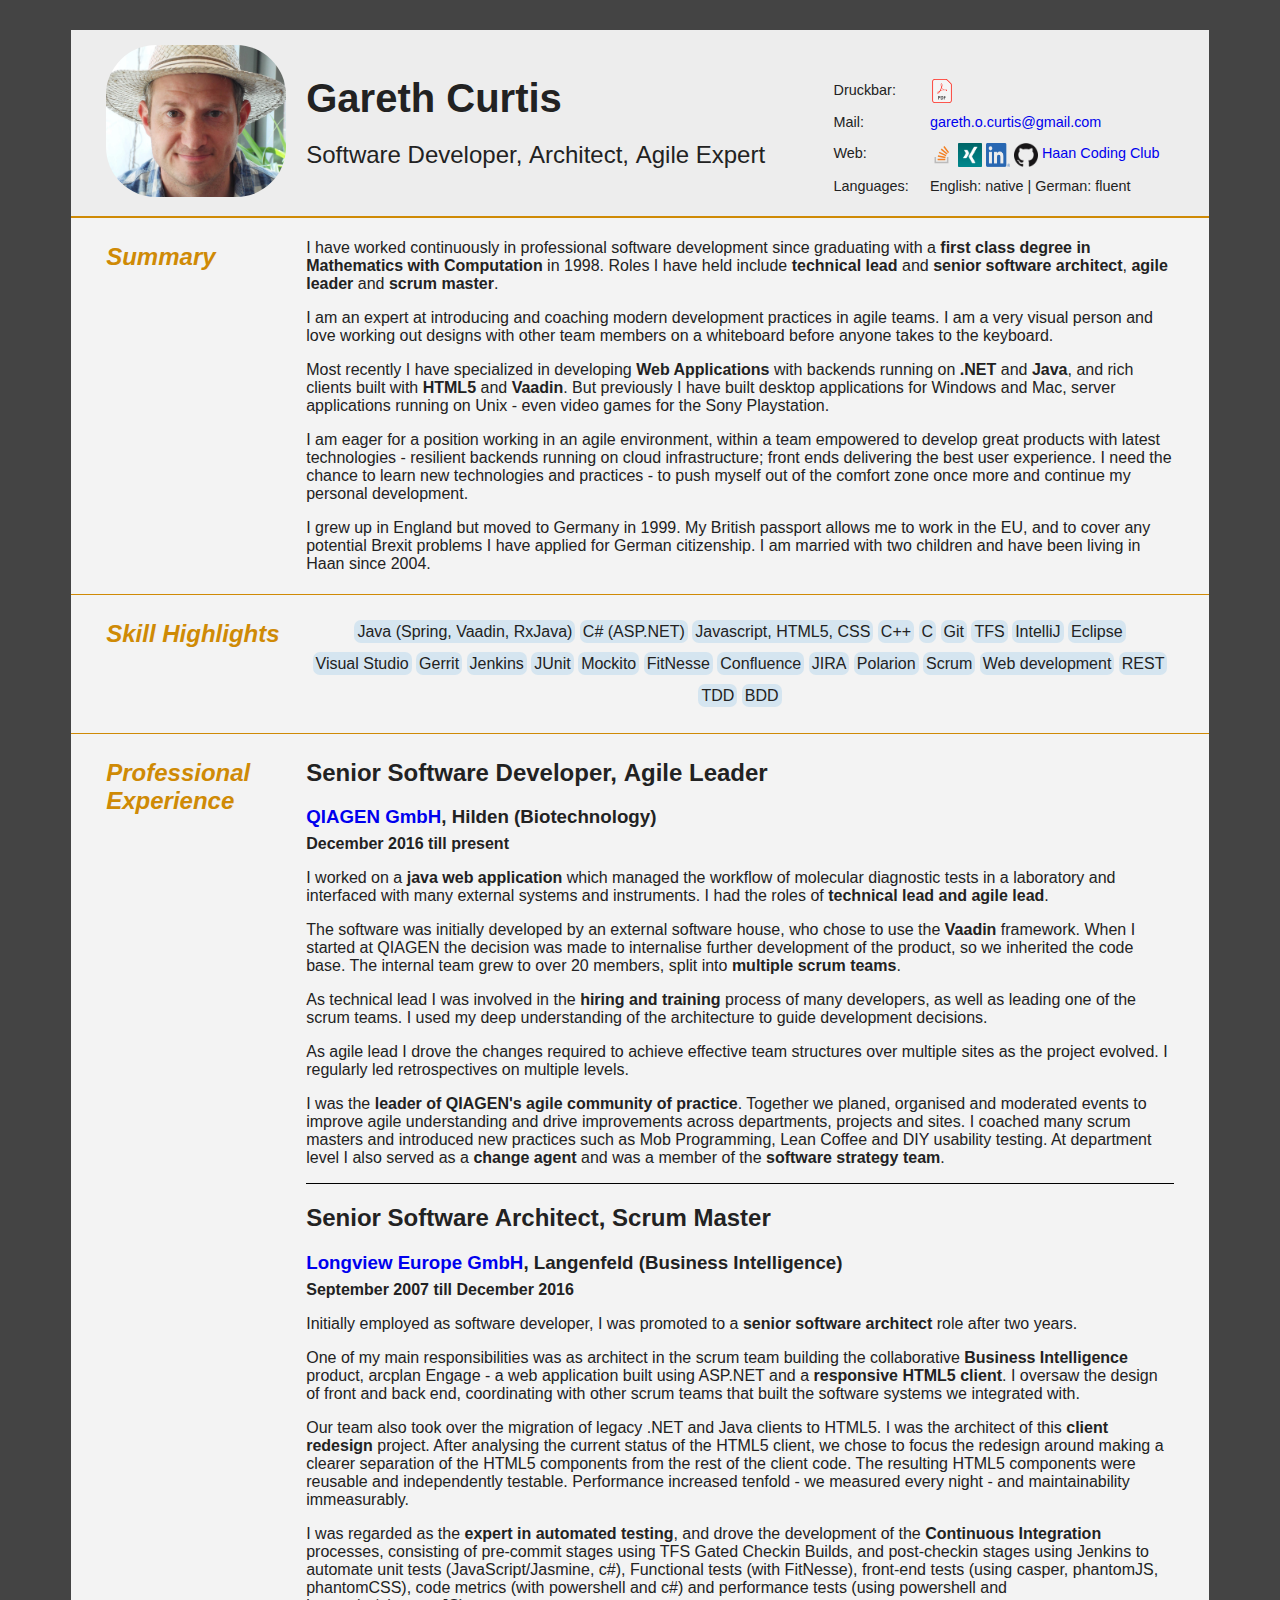
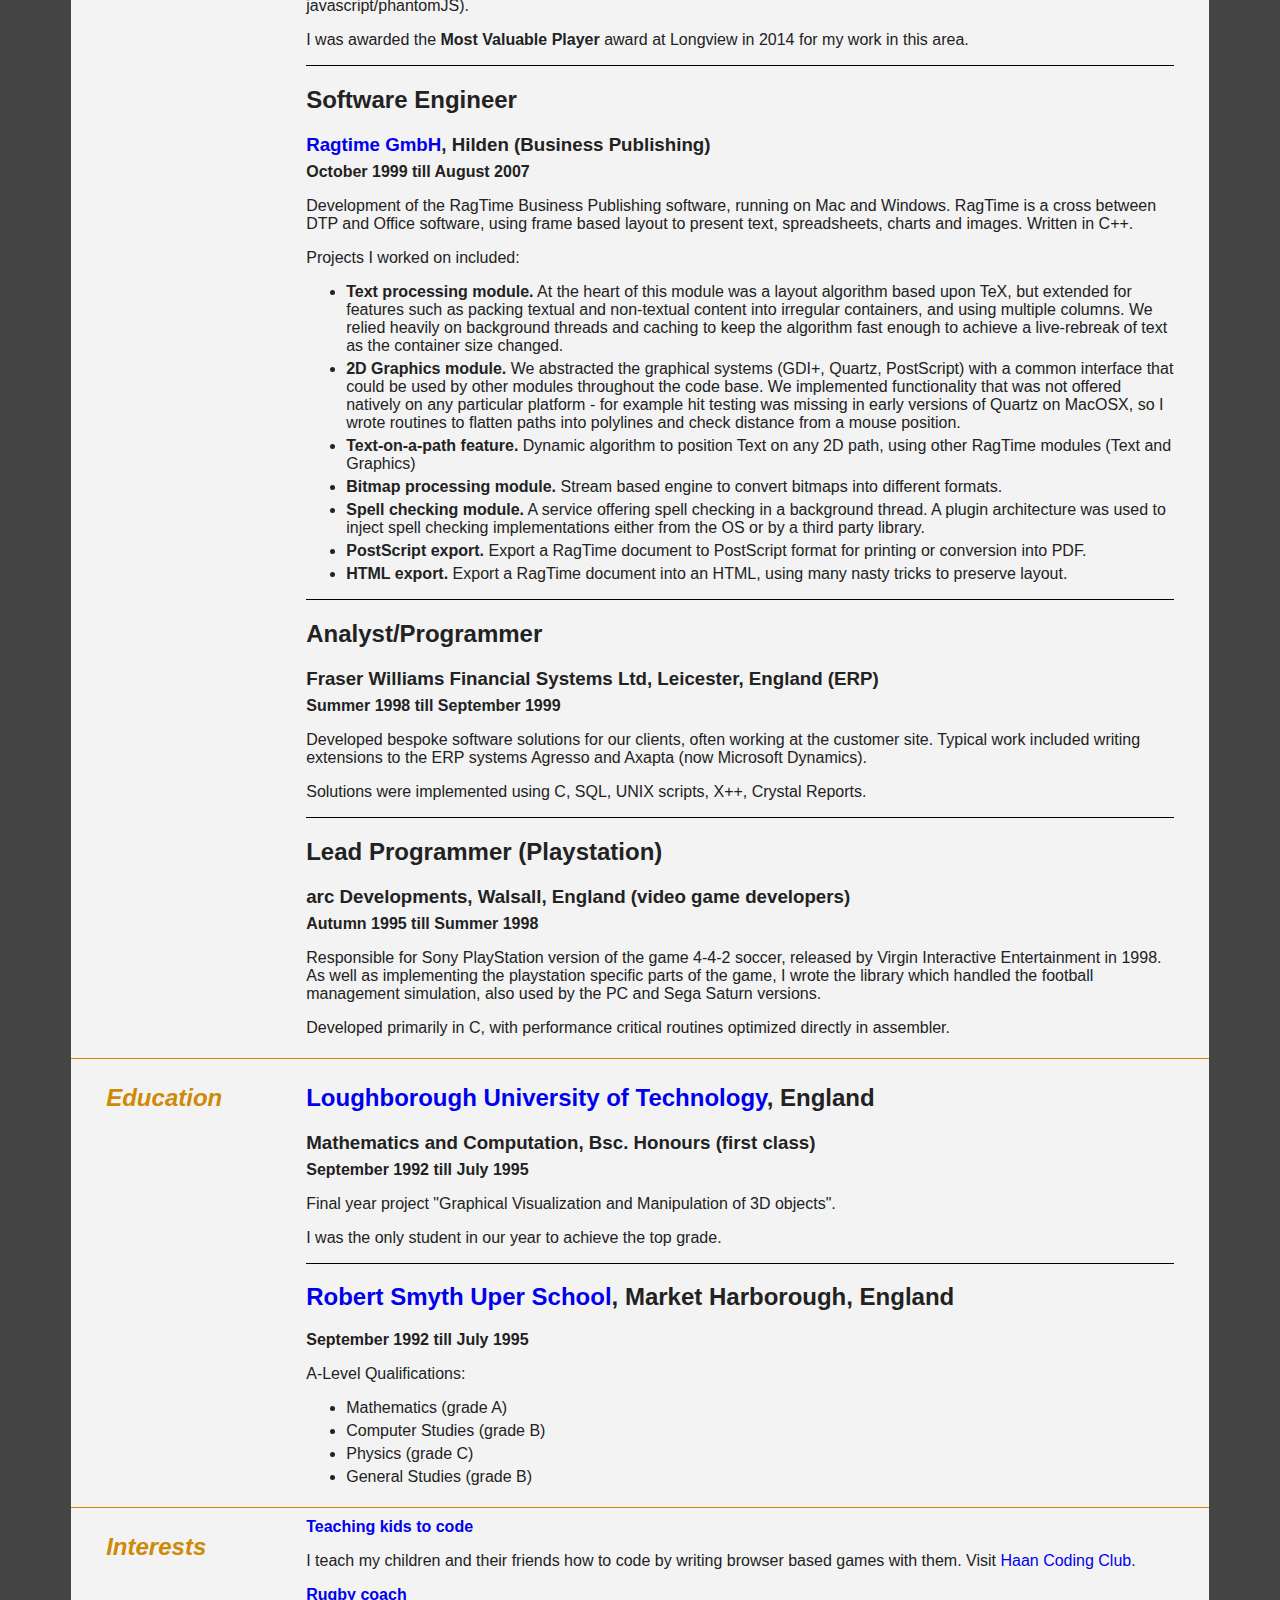
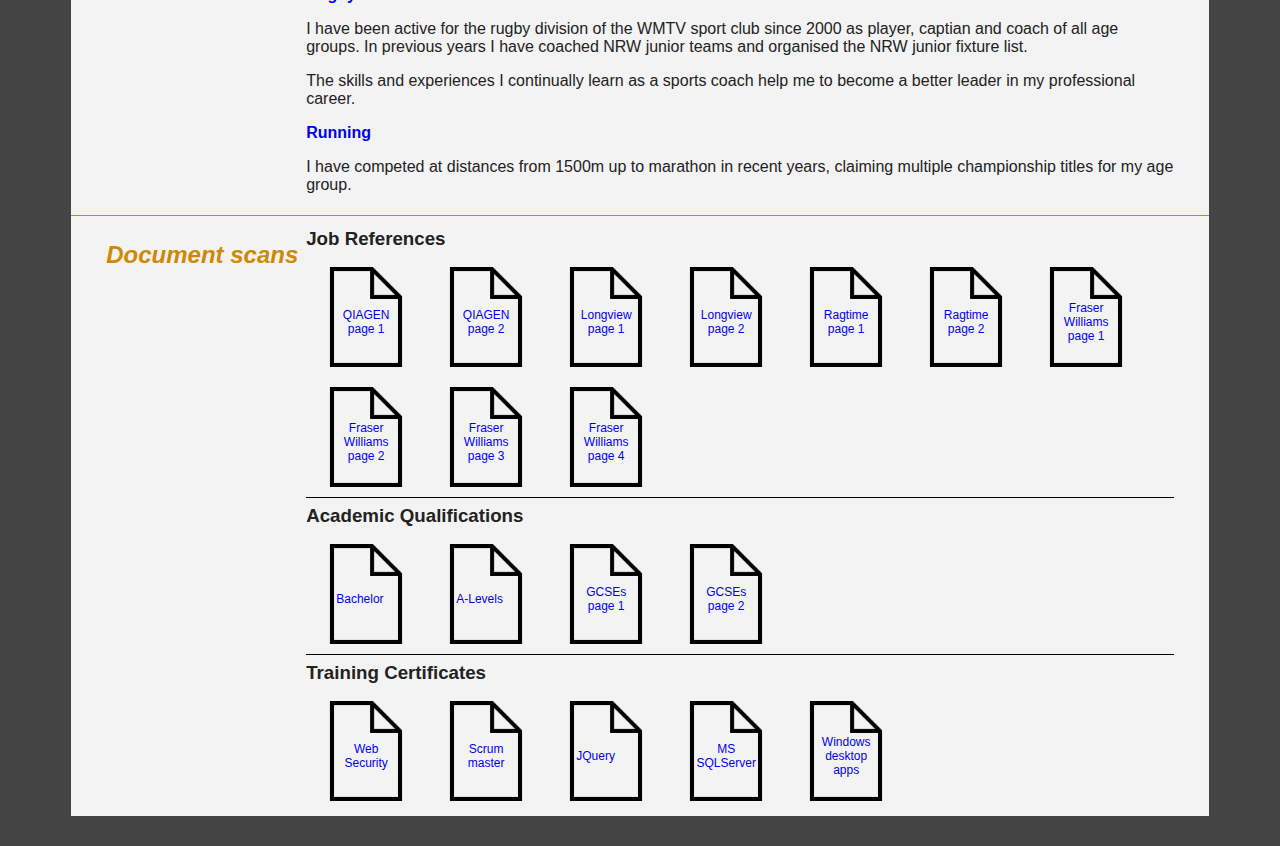
<file: indexGerman.html>
<!DOCTYPE html>
<html>
<head>
<title>Gareth Owen Curtis</title>

<meta name="viewport" content="width=device-width"/>
<meta charset="UTF-8">

<link type="text/css" rel="stylesheet" href="styleFlex.css">

</head>
<body>
<div id="cv" >
	<header id="headerContainer">

		<div id="photo">
			<img src="garethWithHatSquare.jpg" alt="Gareth Curtis" />
		</div>

		<div id="nameAndRole">
			<h1><span>Gareth Curtis<span/></h1>
			<h2>
				<span>Software Developer, </span>
				<span>Architect, </span>
				<span>Agile Expert</span>
			</h2>
		</div>

		<div id="contactDetails">
			<div class="contactKey screenOnly"><div>Druckbar:</div></div>
			<div class="contactValue screenOnly contactLinksForScreen">
				<a href="GarethOwenCurtis.pdf" target="_blank"><img class="externalSiteImage" src="PDF_file_icon.svg" alt="CV as PDF" /></a>
			</div>
			<div class="contactKey"><div>Mail:</div></div>
			<a class="contactValue" href="mailto:gareth.o.curtis@gmail.com" target="_blank">gareth.o.curtis@gmail.com</a>
			<div class="contactKey"><div class="webContactsKey">Web:</div></div>
			<div class="contactValue contactLinksForScreen">
				<a href="https://stackoverflow.com/users/story/144486" target="_blank"><img class="externalSiteImage" src="so-icon.svg" alt="stackOverflow" /></a>
				<a href="https://www.xing.com/profile/Gareth_Curtis/web_profiles" target="_blank"><img class="externalSiteImage" src="XNG.png" alt="xing" /></a>
				<a href="https://www.linkedin.com/in/gareth-curtis-96735823/" target="_blank"><img class="externalSiteImage" src="LI-In-Bug.png" alt="linkedIn" /></a>
				<a href="https://github.com/garethowen" target="_blank"><img class="externalSiteImage" src="GitHub-Mark-120px-plus.png" alt="gitHub" /></a>
				<a href="http://haan-coding-club.de/responsiveCV/" target="_blank">Haan Coding Club</a>
			</div>
			<div class="contactValue contactValueForPrint">
				http://haan-coding-club.de/responsiveCV
			</div>
			<div class="contactKey"><div>Languages:</div></div>
			<div class="contactValue">
				<span>English: native</span> |
				<span>German: fluent</span>
			</div>
		</div>
	</header>

	<section class="sectionContainer">
		<div class="sectionTitle">
			<h2>Summary</h2>
		</div>
		<div class="sectionContent">
			<p>I have worked continuously in professional software development since graduating with a <strong>first class degree in Mathematics with Computation</strong> in 1998. Roles I have held include <strong>technical lead</strong> and <strong>senior software architect</strong>, <strong>agile leader</strong> and <strong>scrum master</strong>.</p>
			<p>I am an expert at introducing and coaching modern development practices in agile teams. I am a very visual person and love working out designs with other team members on a whiteboard before anyone takes to the keyboard.</p>
			<p>Most recently I have specialized in developing <strong>Web Applications</strong> with backends running on <strong>.NET</strong> and <strong>Java</strong>, and rich clients built with <strong>HTML5</strong> and <strong>Vaadin</strong>. But previously I have built desktop applications for Windows and Mac, server applications running on Unix - even video games for the Sony Playstation.</p>
			<p>I am eager for a position working in an agile environment, within a team empowered to develop great products with latest technologies - resilient backends running on cloud infrastructure; front ends delivering the best user experience. I need the chance to learn new technologies and practices - to push myself out of the comfort zone once more and continue my personal development.</p>
			<p>I grew up in England but moved to Germany in 1999. My British passport allows me to work in the EU, and to cover any potential Brexit problems I have applied for German citizenship. I am married with two children and have been living in Haan since 2004.</p>
		</div>
	</section>

	<section class="sectionContainer">

		<div class="sectionTitle">
			<h2>Skill Highlights</h2>
		</div>
		<div class="sectionContent skillslist">
			<ul>
				<li><span>Java (Spring, Vaadin, RxJava)</span></li>
				<li><span>C# (ASP.NET)</span></li>
				<li><span>Javascript, HTML5, CSS</span></li>
				<li>C++</li>
				<li>C</li>
				<li>Git</li>
				<li>TFS</li>
				<li>IntelliJ</li>
				<li>Eclipse</li>
				<li><span>Visual Studio</span></li>
				<li>Gerrit</li>
				<li>Jenkins</li>
				<li>JUnit</li>
				<li>Mockito</li>
				<li>FitNesse</li>
				<li>Confluence</li>
				<li>JIRA</li>
				<li>Polarion</li>
				<li>Scrum</li>
				<li><span>Web development</span></li>
				<li>REST</li>
				<li>TDD</li>
				<li>BDD</li>
			</ul
		</div>
	</section>

	<section class="sectionContainer">
		<div class="sectionTitle">
			<h2>Professional Experience</h2>
		</div>
		<div class="sectionContent">
			<article>
				<h2>
					<span>Senior Software Developer, </span>
					<span>Agile Leader</span>
				</h2>
				<h3><a href="https://www.qiagen.com/" target="_black">QIAGEN GmbH</a>, Hilden (Biotechnology)</h3>
				<h4>December 2016 till present</h4>
				<p>I worked on a <strong>java web application</strong> which managed the workflow of molecular diagnostic tests in a laboratory and interfaced with many external systems and instruments. I had the roles of <strong>technical lead<strong> and </strong>agile lead</strong>.</p>
				<p>The software was initially developed by an external software house, who chose to use the <strong>Vaadin</strong> framework. When I started at QIAGEN the decision was made to internalise further development of the product, so we inherited the code base. The internal team grew to over 20 members, split into <strong>multiple scrum teams</strong>.</p>
				<p>As technical lead I was involved in the <strong>hiring and training</strong> process of many developers, as well as leading one of the scrum teams. I used my deep understanding of the architecture to guide development decisions.</p>
				<p>As agile lead I drove the changes required to achieve effective team structures over multiple sites as the project evolved. I regularly led retrospectives on multiple levels.</p>
				<p>I was the <strong>leader of QIAGEN's agile community of practice</strong>. Together we planed, organised and moderated events to improve agile understanding and drive improvements across departments, projects and sites. I coached many scrum masters and introduced new practices such as Mob Programming, Lean Coffee and DIY usability testing. At department level I also served as a <strong>change agent</strong> and was a member of the <strong>software strategy team</strong>.</p>
			</article>
			<article>
				<h2>
					<span>Senior Software Architect, </span>
					<span>Scrum Master</span>
				</h2>
				<h3><a href="https://www.longview.com/" target="_blank">Longview Europe GmbH</a>, Langenfeld (Business Intelligence)</h3>
				<h4>September 2007 till December 2016</h4>
				<p>Initially employed as software developer, I was promoted to a <strong>senior software architect</strong> role after two years.
				</p>
				<p>One of my main responsibilities was as architect in the scrum team building the collaborative <strong>Business Intelligence</strong> product, arcplan Engage - a web application built using ASP.NET and a <strong>responsive HTML5 client</strong>. I oversaw the design of front and back end, coordinating with other scrum teams that built the software systems we integrated with.</p>
				<p>
				<p>Our team also took over the migration of legacy .NET and Java clients to HTML5. I was the architect of this <strong>client redesign</strong> project. After analysing the current status of the HTML5 client, we chose to focus the redesign around making a clearer separation of the HTML5 components from the rest of the client code. The resulting HTML5 components were reusable and independently testable. Performance increased tenfold - we measured every night - and maintainability immeasurably.</p>
				I was regarded as the <strong>expert in automated testing</strong>, and drove the development of the <strong>Continuous Integration</strong> processes, consisting of pre-commit stages using TFS Gated Checkin Builds, and post-checkin stages using Jenkins to automate unit tests (JavaScript/Jasmine, c#), Functional tests (with FitNesse), front-end tests (using casper, phantomJS, phantomCSS), code metrics (with powershell and c#) and performance tests (using powershell and javascript/phantomJS).</p>
				<p>
				I was awarded the <strong>Most Valuable Player</strong> award at Longview in 2014 for my work in this area.</p>
			</article>
			<article>
				<h2>
					<span>Software Engineer</span>
				</h2>
				<h3><a href="http://www.ragtime.de/start.html" target="_blank">Ragtime GmbH</a>, Hilden (Business Publishing)</h3>
				<h4>October 1999 till August 2007</h4>
				<p>
				Development of the RagTime Business Publishing software, running on Mac and Windows. RagTime is a cross between DTP and Office software, using frame based layout to present text, spreadsheets, charts and images. Written in C++.</p>
				<p>
					Projects I worked on included:
				</p>
				<ul>
					<li><strong>Text processing module.</strong> At the heart of this module was a layout algorithm based upon TeX, but extended for features such as packing textual and non-textual content into irregular containers, and using multiple columns. We relied heavily on background threads and caching to keep the algorithm fast enough to achieve a live-rebreak of text as the container size changed.</li>
					<li><strong>2D Graphics module.</strong> We abstracted the graphical systems (GDI+, Quartz, PostScript) with a common interface that could be used by other modules throughout the code base. We implemented functionality that was not offered natively on any particular platform - for example hit testing was missing in early versions of Quartz on MacOSX, so I wrote routines to flatten paths into polylines and check distance from a mouse position.</li>
					<li><strong>Text-on-a-path feature.</strong> Dynamic algorithm to position Text on any 2D path, using other RagTime modules (Text and Graphics)</li>
					<li><strong>Bitmap processing module.</strong> Stream based engine to convert bitmaps into different formats.</li>
					<li><strong>Spell checking module.</strong> A service offering spell checking in a background thread. A plugin architecture was used to inject spell checking implementations either from the OS or by a third party library.</li>
					<li><strong>PostScript export.</strong> Export a RagTime document to PostScript format for printing or conversion into PDF.</li>
					<li><strong>HTML export.</strong> Export a RagTime document into an HTML, using many nasty tricks to preserve layout.</li>
				</ul>
			</article>
			<article>
				<h2>
					<span>Analyst/Programmer</span>
				</h2>
				<h3>Fraser Williams Financial Systems Ltd, Leicester, England (ERP)</h3>
				<h4>Summer 1998 till September 1999</h4>
				<p>Developed bespoke software solutions for our clients, often working at the customer site. Typical work included writing extensions to the ERP systems Agresso and Axapta (now Microsoft Dynamics).</p>
				<p>Solutions were implemented using C, SQL, UNIX scripts, X++, Crystal Reports.</p>
			</article>
			<article>
				<h2>
					<span>Lead Programmer (Playstation)</span>
				</h2>
				<h3>arc Developments, Walsall, England (video game developers)</h3>
				<h4>Autumn 1995 till Summer 1998</h4>
				<p>Responsible for Sony PlayStation version of the game 4-4-2 soccer, released by Virgin Interactive Entertainment in 1998. As well as implementing the playstation specific parts of the game, I wrote the library which handled the football management simulation, also used by the PC and Sega Saturn versions.
				</p>
				<p>Developed primarily in C, with performance critical routines optimized directly in assembler.</p>
			</article>
		</div>
	</section>

	<section class="sectionContainer">
		<div class="sectionTitle">
			<h2>Education</h2>
		</div>
		<div class="sectionContent">
			<article>
				<h2><a href="https://www.lboro.ac.uk/" target="_blank">Loughborough University of Technology</a>, England</h2>
				<h3>Mathematics and Computation, Bsc. Honours (first class)</h3>
				<h4>September 1992 till July 1995</h4>
				<p>Final year project "Graphical Visualization and Manipulation of 3D objects".</p>
				<p>I was the only student in our year to achieve the top grade.
				</p>
			</article>
			<article>
				<h2><a href="https://www.robertsmyth.tgacademy.org.uk/" target="_blank">Robert Smyth Uper School</a>, Market Harborough, England</h2>
				<h4>September 1992 till July 1995</h4>
				<p>A-Level Qualifications:</p>
				<ul>
					<li>Mathematics (grade A)</li>
					<li>Computer Studies (grade B)</li>
					<li>Physics (grade C)</li>
					<li>General Studies (grade B)</li>
				</ul>

			</article>
		</div>
	</section>

	<section class="sectionContainer">
		<div class="sectionTitle">
			<h2>Interests</h2>
		</div>
		<div class="sectionContent">
			<article>

					<h4><a href="http://haan-coding-club.de" target="_blank">Teaching kids to code</a></h4>
					<p>I teach my children and their friends how to code by writing browser based games with them. Visit <a href="http://haan-coding-club.de" target="_blank">Haan Coding Club</a>.</p>

					<h4><a href="https://www.wmtv.de/live/Sportabteilungen/rugby.aspx" target="_blank">Rugby coach</a></h4>
					<p>I have been active for the rugby division of the WMTV sport club since 2000 as player, captian and coach of all age groups. In previous years I have coached NRW junior teams and organised the NRW junior fixture list. </p>
					<p>The skills and experiences I continually learn as a sports coach help me to become a better leader in my professional career.</p>

					<h4><a href="https://www.leichtathletik-datenbank.de/vereine/deutscher-leichtathletik-verband/westdeutschland/leichtathletik-verband-nordrhein/nordrhein/bergisches-land/tsv-aufderhohe-solingen/athleten/441325-gareth-curtis" target="_blank">Running</a></h4>
					<p>I have competed at distances from 1500m up to marathon in recent years, claiming multiple championship titles for my age group.</p>

			</article>
		</div>
	</section>

	<section id="documentScansSection" class="sectionContainer">
		<div class="sectionTitle">
			<h2>Document scans</h2>
		</div>
		<div class="sectionContent">
			<article>
				<h3>Job References</h3>
				<div class="referenceContainer">
					<div class="reference"><a href="documentScans/jobReferences/QIAGEN1.jpg" target="_blank">QIAGEN page 1</a></div>
					<div class="reference"><a href="documentScans/jobReferences/QIAGEN2.jpg" target="_blank">QIAGEN page 2</a></div>
					<div class="reference"><a href="documentScans/jobReferences/longview1.jpg" target="_blank">Longview page 1</a></div>
					<div class="reference"><a href="documentScans/jobReferences/longview2.jpg" target="_blank">Longview page 2</a></div>
					<div class="reference"><a href="documentScans/jobReferences/ragtime1.jpg" target="_blank">Ragtime page 1</a></div>
					<div class="reference"><a href="documentScans/jobReferences/ragtime2.jpg" target="_blank">Ragtime page 2</a></div>
					<div class="reference"><a href="documentScans/jobReferences/fraserWilliams1.jpg" target="_blank">Fraser Williams page 1</a></div>
					<div class="reference"><a href="documentScans/jobReferences/fraserWilliams2.jpg" target="_blank">Fraser Williams page 2</a></div>
					<div class="reference"><a href="documentScans/jobReferences/fraserWilliams3.jpg" target="_blank">Fraser Williams page 3</a></div>
					<div class="reference"><a href="documentScans/jobReferences/fraserWilliams4.jpg" target="_blank">Fraser Williams page 4</a></div>
				</div>
			</article>
			<article>
				<h3>Academic Qualifications</h3>
				<div class="referenceContainer">
					<div class="reference"><a href="documentScans/qualifications/bachelor.jpg" target="_blank">Bachelor</a></div>
					<div class="reference"><a href="documentScans/qualifications/alevels.jpg" target="_blank">A-Levels</a></div>
					<div class="reference"><a href="documentScans/qualifications/GCSE1.jpg" target="_blank">GCSEs page 1</a></div>
					<div class="reference"><a href="documentScans/qualifications/GCSE2.jpg" target="_blank">GCSEs page 2</a></div>
				</div>
			</article>
						<article>
				<h3>Training Certificates</h3>
				<div class="referenceContainer">
					<div class="reference"><a href="documentScans/trainingCertificates/SecurityTraining.jpg" target="_blank">Web Security</a></div>
					<div class="reference"><a href="documentScans/trainingCertificates/scrumMasterTraining.jpg" target="_blank">Scrum master</a></div>
					<div class="reference"><a href="documentScans/trainingCertificates/JQueryTraining.jpg" target="_blank">JQuery</a></div>
					<div class="reference"><a href="documentScans/trainingCertificates/SQLServerTraining.jpg" target="_blank">MS SQLServer</a></div>
					<div class="reference"><a href="documentScans/trainingCertificates/WPFTraining.jpg" target="_blank">Windows desktop apps</a></div>

				</div>
			</article>
		</div>
	</section>

</div>
</body>
</html>
</file>
<file: styleFlex.css>
html, body {background: #444; font-family: 'Lato', helvetica, arial, sans-serif; font-size: 16px; color: #222;}

a { 
	text-decoration:none;
}

a:hover { 
	color: #cf8a05;
}

h3 {
	margin-top: 7px;
	margin-bottom: 7px;
}

h4 {
	margin-top: 5px;
	margin-bottom: 5px;
}

#cv {
	width: 90%;
	max-width: 1400px;
	background: #f3f3f3;
	margin: 30px auto;
}

#headerContainer {
	display: grid;
	grid-template-columns: 200px auto;
	grid-template-rows: auto;
	padding: 15px 35px;
	border-bottom: 2px solid #cf8a05;
	background: #ededed;
}

#photo {
	grid-column-start: 1;
}

#photo img {
	width: 90%;
	height: auto;
	-webkit-border-radius: 50px;
	border-radius: 50px;
}

#nameAndRole {
	grid-column-start: 2;
	align-self:center;
	margin-right: 40px;
}

span {
	white-space:nowrap;
}

#nameAndRole h1 {
	font-size: 2.5em;
	font-weight: 700;
	margin-top: 0px;
	margin-bottom: 0px;
}

#nameAndRole h2 {
	font-size: 1.5em;
	font-weight: 500;
	margin-bottom: 0px;
}

#contactDetails {
	grid-column-start: 3;
	align-self:center;
	margin-top: 30px;
	font-size: 0.9em;
	display:grid;
	grid-gap: 7px;
	grid-template-columns: auto;
	grid-template-rows: auto;
}

#contactDetails .contactKey {
	grid-column-start: 1;
}

#contactDetails {
	line-height: 24px;
}

#contactDetails .contactValue {
	grid-column-start: 2;
}

.contactLinksForScreen, .contactValueForPrint {
	line-height: 24px;
}

#contactDetails a { 
	white-space: nowrap;
}

.sectionContainer {
	display:grid;
	grid-template-columns: 200px auto;
	grid-template-rows: auto;
	padding: 5px 35px;
}

.sectionContainer:not(:last-child) {
	border-bottom: 1px solid #cf8a05;
}
.sectionTitle {
	grid-column-start: 1;
	font-style: italic;
	color: #cf8a05;
}

.sectionTitle h2 {	
	margin-bottom: 0px;
}

.sectionContent {
	grid-column-start: 2;
}

.webContactsKey {
	line-height: 24px;
}

.externalSiteImage {
	width:24px;
	height:24px;
	vertical-align: middle;
}

.skillslist ul {
	padding: 0px;
	text-align: center;
}

.skillslist li {
	display: inline;
	background-color: #d5e5f0;
	border-radius: 7px;
	padding: 3px;
	line-height: 2em;
}

article:not(:last-child) {
	border-bottom: 1px solid black;
}

article li {
	margin-bottom: 5px;
}

.referenceContainer {
	display: flex;
	flex-wrap: wrap;
}

.reference {
	text-align: center;
	width:100px;
	height:100px;
	margin:10px;
	background-image: url("document.png");
	background-size:100%
}

.reference a {
	height:100px;
	display: table-cell;
	vertical-align:middle;
	padding:5px 20px;
	font-size:12px;
}

@media (max-width: 992px) {
	#headerContainer {
		grid-template-columns: 125px auto;
	}
	#photo {
		grid-row-start:1;
		grid-row-end:3;
		align-self:center;
		margin-left:-15px

	}
	#photo img {
		width: 80%;
	}
	#nameAndRole {
		text-align: center;
		margin-right:0px;
	}

	#contactDetails {
		grid-column-start:2;
		margin-top:10px;
		margin-left:30px;
	}
	.sectionContainer {
		grid-template-columns: 125px auto;
		font-size: 0.8em;
	}
}

@media screen and (max-width: 768px) {
	#cv {
		width: 100%;
		margin: auto;
	}
	#headerContainer {
		grid-template-columns: auto;
		padding:10px 10px;
	}
	#photo {
		display:none;
	}
	#nameAndRole {
		grid-column-start:1;
		text-align: center;
		margin-right:0px;
	}
	#contactDetails {
		grid-column-start:1;	
		margin-top:20px;		
	}
	
	.sectionContainer {
		grid-template-columns: auto;
		padding:0px 10px;
	}
	
	.sectionTitle h2 {
		text-align: center;
	}
	
	.sectionContent {
		grid-column-start:1;	
	}
	
}

@media not print {

	.contactLinksForScreen {
		display: inline;
	}
	.contactValueForPrint {
		display: none;
	}
}
@media print {
	.screenOnly {
		display:none;
	}
	.contactLinksForScreen {
		display:none;
	}
	.contactValueForPrint {
		display: inline;
	}
	#documentScansSection {
		display:none;
	}
	
	.skillslist li {
		background-color:none;
		box-shadow: inset 0 0 0 1000px #d5e5f0;	// background color that works for print too
	}
}
</file>
